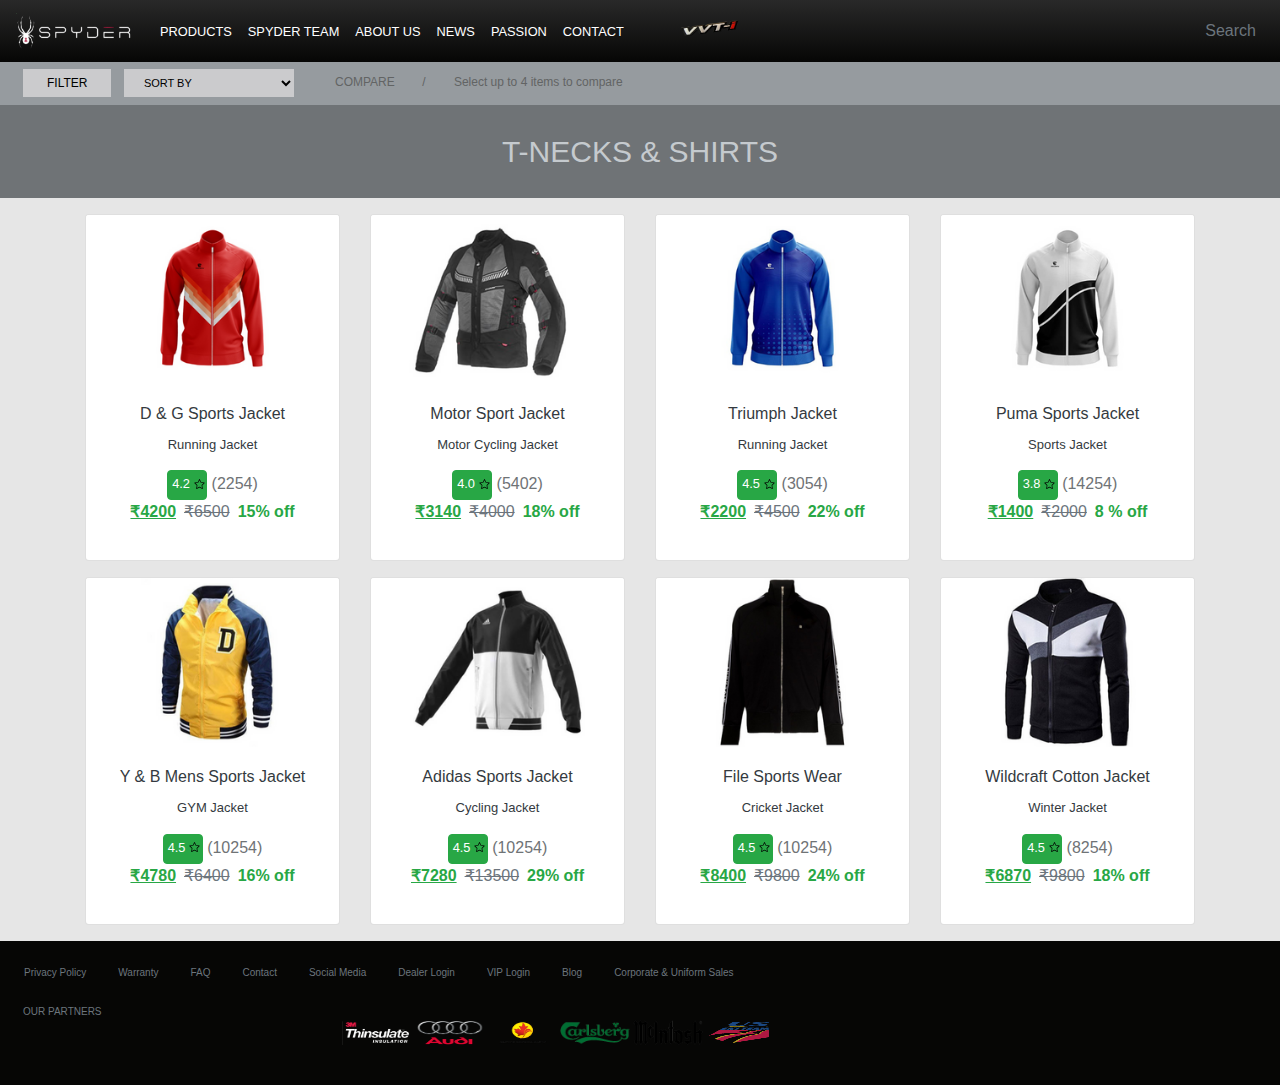
<file: index.html>
<!DOCTYPE html>
<html lang="en">
<head>
    <meta charset="UTF-8">
    <meta http-equiv="X-UA-Compatible" content="IE=edge">
    <meta name="viewport" content="width=device-width, initial-scale=1.0">
    <title>Spyder</title>
    <link rel="stylesheet" href="https://cdn.jsdelivr.net/npm/bootstrap@4.0.0/dist/css/bootstrap.min.css" integrity="sha384-Gn5384xqQ1aoWXA+058RXPxPg6fy4IWvTNh0E263XmFcJlSAwiGgFAW/dAiS6JXm" crossorigin="anonymous">
    <link rel="stylesheet" href="style/style.css">

</head>
<body style="background-color: #e6e6e6;">
  <header style="background-image:linear-gradient(#292929, #060605);"  >
    <div class="container-fluid">
  
      <!-- navbar -->
          <div class="col-md-12 col-12 ">
            <nav style="background-image: linear-gradient(#292929, #060605);" class="navbar navbar-expand-lg navbar-dark fixed-top">
              <a class="navbar-brand" href="#">
                <img src="images/Spyder logo.png" width="120" class="img-fluid"/>
              </a>
              <button class="navbar-toggler" type="button" data-toggle="collapse" data-target="#navbarSupportedContent" aria-controls="navbarSupportedContent" aria-expanded="false" aria-label="Toggle navigation">
                <span class="navbar-toggler-icon"></span>
              </button>
            
              <div class="collapse navbar-collapse" id="navbarSupportedContent">
                <ul class="navbar-nav mr-auto">
                  <li class="nav-item active">
                    <a class="nav-link" href="about.html"><small>PRODUCTS</small><span class="sr-only">(current)</span></a>
                  </li>
                  <li class="nav-item active">
                      <a class="nav-link" href="about.html"><small>SPYDER TEAM</small> <span class="sr-only">(current)</span></a>
                    </li>
                    <li class="nav-item active">
                      <a class="nav-link" href="about.html"><small>ABOUT US </small><span class="sr-only">(current)</span></a>
                    </li>
                    <li class="nav-item active">
                      <a class="nav-link" href="about.html"><small>NEWS </small><span class="sr-only">(current)</span></a>
                    </li>
                    <li class="nav-item active">
                      <a class="nav-link" href="about.html"><small>PASSION</small> <span class="sr-only">(current)</span></a>
                    </li>
                    <li class="nav-item active">
                      <a class="nav-link" href="contact.html"><small>CONTACT</small> <span class="sr-only">(current)</span></a>
                    </li>     
                    <li class="nav-item active">
                      <img src="images/vvt.png" height="20px" width="60px" class="mt-2 ml-5">
                    </li>      
                  
                </ul>
                
                <form class="form-inline my-2 my-lg-0">
                  <ul class="navbar-nav mr-auto">
                    <li class="nav-item active">
                      <a class="nav-link" href="#"><span class="text-secondary">Search</span><span class="sr-only">(current)</span></a>
                    </li>  
                  </ul>
                </form>
              </div>
            </nav>

      </div>
  </div>
</div>
</header>
<!-- Next Section or Row -->
<section>
  <div class="container-fluid">
    <div class="row" style="margin-top:60px ;">
      <div class="col-12 col-md-3" style="background-color: #969b9f;">
          <button type="button" class="m-2 border-0 pl-4 pr-4" style="background-color:#cbcbcd ;height: 28px; font-size: 12px; font-weight: 500;" >FILTER</button>
          <select class="form-select border-0 pl-3" aria-label="Disabled select example" style="background-color:#cbcbcd ; width: 170px; height: 28px; font-size: 11px; font-weight: 500;"  >                    
              <option selected>SORT BY</option>
              <option value="1">One</option>
              <option value="2">Two</option>
              <option value="3">Three</option>
          </select>
      </div>
      <div class="col-12 col-md-9 pt-2"  style="background-color: #969b9f;">      
          <span style="font-size: 12px; color: #626464;">COMPARE   </span>
          <span class="p-4" style="font-size: 12px; color: #626464;">/</span>
          <span style="font-size: 12px; color: #626464;">Select up to 4 items to compare</span>
      </div>
    </div>
  </div>
</section>
<!-- Next Section -->
<section>
  <div class="container-fluid">
  <div class="row">
      <div class="col-12 text-center text-white p-4" style="background-color: #6f7376;">
          <span style="font-size:30px ; color: #c5cace; font-weight: lighter;">T-NECKS & SHIRTS</span>
      </div>
  </div>
</div>
</section>
<section>
  <div class="container" >
    <div class="row">
      <!-- Card 1 -->
        <div class="col-12 col-md-3 col-sm-6 pt-3"><a href="" class="text-dark">
          <div class="card text-center">
            <img src="images/301.png" class="card-img-top" alt="...">
            <div class="card-body">
              <h5 class="card-title font1">D & G Sports Jacket</h5>
              <p class="card-text  font2">Running Jacket</p>
              <button class="btn btn-success pl-1 pt-0" style="width: 40px; height: 30px;"><small>4.2</small><img src="images/star.svg" width="15px" height="15px" class="pl-1"></button>
              <span style="color: #6f7376;">(2254)</span>
              <p class="text-success font-weight-bold  "><ins>₹4200</ins><del class="pl-2 text-secondary pr-2 font-weight-light">₹6500</del>15% off</p>
            </div>
          </div></a>
        </div>
        <!-- Card 2 -->
        <div class="col-12 col-md-3 col-sm-6 pt-3"><a href="" class="text-dark">
          <div class="card text-center">
            <img src="images/311.png"  class="card-img-top" alt="...">
            <div class="card-body">
              <h5 class="card-title  font1">Motor Sport Jacket</h5>
              <p class="card-text  font2">Motor Cycling Jacket</p>
              <button class="btn btn-success pl-1 pt-0" style="width: 40px; height: 30px;"><small>4.0</small><img src="images/star.svg" width="15px" height="15px" class="pl-1"></button>
              <span style="color: #6f7376;">(5402)</span>
              <p class="text-success font-weight-bold "><ins>₹3140</ins><del class="pl-2 text-secondary pr-2 font-weight-light">₹4000</del>18% off</p>
            </div>
          </div></a>
        </div>
        <!-- Card 3 -->
        <div class="col-12 col-md-3 col-sm-6 pt-3"><a href="" class="text-dark">
          <div class="card text-center">
            <img src="images/302.png" class="card-img-top" alt="...">
            <div class="card-body">
              <h5 class="card-title  font1">Triumph Jacket </h5>
              <p class="card-text  font2">Running Jacket</p>
              <button class="btn btn-success pl-1 pt-0" style="width: 40px; height: 30px;"><small>4.5</small><img src="images/star.svg" width="15px" height="15px" class="pl-1"></button>
              <span style="color: #6f7376;">(3054)</span>
              <p class="text-success font-weight-bold "><ins>₹2200</ins><del class="pl-2 text-secondary pr-2 font-weight-light">₹4500</del>22% off</p>
            </div>
          </div></a>
        </div>
        <!-- Card 4 -->
        <div class="col-12 col-md-3 col-sm-6 pt-3"><a href="" class="text-dark">
          <div class="card text-center">
            <img src="images/304.png" class="card-img-top" alt="...">
            <div class="card-body">
              <h5 class="card-title  font1">Puma Sports Jacket</h5>
              <p class="card-text  font2">Sports Jacket</p>
              <button class="btn btn-success pl-1 pt-0" style="width: 40px; height: 30px;"><small>3.8</small><img src="images/star.svg" width="15px" height="15px" class="pl-1"></button>
              <span style="color: #6f7376;">(14254)</span>
              <p class="text-success font-weight-bold "><ins>₹1400</ins><del class="pl-2 text-secondary pr-2 font-weight-light">₹2000</del>8 % off</p>
            </div>
          </div>
        </div></a>
        
    </div>
    <!-- Card 5 -->
    <div class="row">
      <div class="col-12 col-md-3 col-sm-6 pt-3 pb-3"><a href="" class="text-dark">
        <div class="card text-center">
          <img src="images/303.png " class="card-img-top" alt="...">
          <div class="card-body">
            <h5 class="card-title  font1">Y & B Mens Sports Jacket</h5>
            <p class="card-text  font2">GYM Jacket</p>
            <button class="btn btn-success pl-1 pt-0 " style="width: 40px; height: 30px;"><small>4.5</small><img src="images/star.svg" width="15px" height="15px" class="pl-1"></button>
            <span style="color: #6f7376;">(10254)</span>
            <p class="text-success font-weight-bold "><ins>₹4780</ins><del class="pl-2 text-secondary pr-2 font-weight-light">₹6400</del>16% off</p>
          </div>
        </div></a>
      </div>
      <!-- Card 6 -->
      <div class="col-12 col-md-3 col-sm-6 pt-3 pb-3"><a href="" class="text-dark">
        <div class="card text-center">
          <img src="images/308.png" class="card-img-top" alt="...">
          <div class="card-body">
            <h5 class="card-title  font1">Adidas Sports Jacket</h5>
            <p class="card-text  font2">Cycling Jacket</p>
            <button class="btn btn-success pl-1 pt-0" style="width: 40px; height: 30px;"><small>4.5</small><img src="images/star.svg" width="15px" height="15px" class="pl-1"></button>
            <span style="color: #6f7376;">(10254)</span>
            <p class="text-success font-weight-bold "><ins>₹7280</ins><del class="pl-2 text-secondary pr-2 font-weight-light">₹13500</del>29% off</p>
          </div>
        </div></a>
      </div>
      <!-- Card 7 -->
      <div class="col-12 col-md-3 col-sm-6 pt-3 pb-3"><a href="" class="text-dark">
        <div class="card text-center">
          <img src="images/310.png" class="card-img-top" alt="...">
          <div class="card-body">
            <h5 class="card-title  font1">File Sports Wear</h5>
            <p class="card-text  font2">Cricket Jacket</p>
            <button class="btn btn-success pl-1 pt-0" style="width: 40px; height: 30px;"><small>4.5</small><img src="images/star.svg" width="15px" height="15px" class="pl-1"></button>
            <span style="color: #6f7376;">(10254)</span>
            <p class="text-success font-weight-bold "><ins>₹8400</ins><del class="pl-2 text-secondary pr-2 font-weight-light">₹9800</del>24% off</p>
          </div>
        </div></a>
      </div>
      <!-- Card 8 -->
      <div class="col-12 col-md-3 col-sm-6 pt-3 pb-3"><a href="" class="text-dark">
        <div class="card text-center">
          <img src="images/307.png" class="card-img-top" alt="...">
          <div class="card-body">
            <h5 class="card-title  font1">Wildcraft Cotton Jacket</h5>
            <p class="card-text font2">Winter Jacket</p>
            <button class="btn btn-success pl-1 pt-0" style="width: 40px; height: 30px;"><small>4.5</small><img src="images/star.svg" width="15px" height="15px" class="pl-1"></button>
            <span style="color: #6f7376;">(8254)</span>
            <p class="text-success font-weight-bold "><ins>₹6870</ins><del class="pl-2 text-secondary pr-2 font-weight-light">₹9800</del>18% off</p>
          </div>
        </div></a>
      </div>
      
  </div>
  </div>  
</section>
<!-- Footer -->
<footer style="background-color: #060605;">
 <div class="container-fluid">
  <div class="row pl-2 pt-3" style="font-size: 10px;">
    
    <ul class="nav justify-content-center">
      <li class="nav-item">
        <span class="nav-link disabled">Privacy Policy</span>
      </li>
      <li class="nav-item">
        <span class="nav-link disabled">Warranty</span>
      </li>
      <li class="nav-item">
        <span class="nav-link disabled">FAQ</span>
      </li>
      <li class="nav-item">
        <span class="nav-link disabled">Contact</span>
      </li>
      <li class="nav-item">
        <span class="nav-link disabled">Social Media</span>
      </li>
      <li class="nav-item">
        <span class="nav-link disabled">Dealer Login</span>
      </li>
      <li class="nav-item">
        <span class="nav-link disabled">VIP Login</span>
      </li>
      <li class="nav-item">
        <span class="nav-link disabled">Blog</span>
      </li>
      <li class="nav-item">
        <span class="nav-link disabled">Corporate & Uniform Sales</span>
      </li>
    </ul>
    
  </div>
  <!-- Our Partner row -->
  <div class="row pl-2 pt-3 pb-4"  style="font-size: 10px;"> 
    <!-- Our Partner Column -->
    <div class="col-12 col-md-3">
      <span class="text-secondary">OUR PARTNERS</span>
    </div>

    <!-- Images Column -->
    <div class="col-12 col-md-9 p-3">
      <img src="images/download-removebg-preview.png" height="25px" width="70px">
      <img src="images/audi-logo-9C21D639E0-seeklogo.com-removebg-preview (1).png"  height="25px" width="70px">
      <img src="images/alpine-canada-removebg-preview.png" height="25px" width="70px">
      <img src="images/cal.png" height="25px" width="70px">
      <img src="images/mc.png" height="25px" width="70px">
      <img src="images/us.png" height="25px" width="70px">
    </div>
  </div>
 </div>
  
</footer>
 
      
  <script src="https://code.jquery.com/jquery-3.2.1.slim.min.js" integrity="sha384-KJ3o2DKtIkvYIK3UENzmM7KCkRr/rE9/Qpg6aAZGJwFDMVNA/GpGFF93hXpG5KkN" crossorigin="anonymous"></script>
  <script src="https://cdn.jsdelivr.net/npm/popper.js@1.12.9/dist/umd/popper.min.js" integrity="sha384-ApNbgh9B+Y1QKtv3Rn7W3mgPxhU9K/ScQsAP7hUibX39j7fakFPskvXusvfa0b4Q" crossorigin="anonymous"></script>
  <script src="https://cdn.jsdelivr.net/npm/bootstrap@4.0.0/dist/js/bootstrap.min.js" integrity="sha384-JZR6Spejh4U02d8jOt6vLEHfe/JQGiRRSQQxSfFWpi1MquVdAyjUar5+76PVCmYl" crossorigin="anonymous"></script>
  </body>
  </html>
</file>
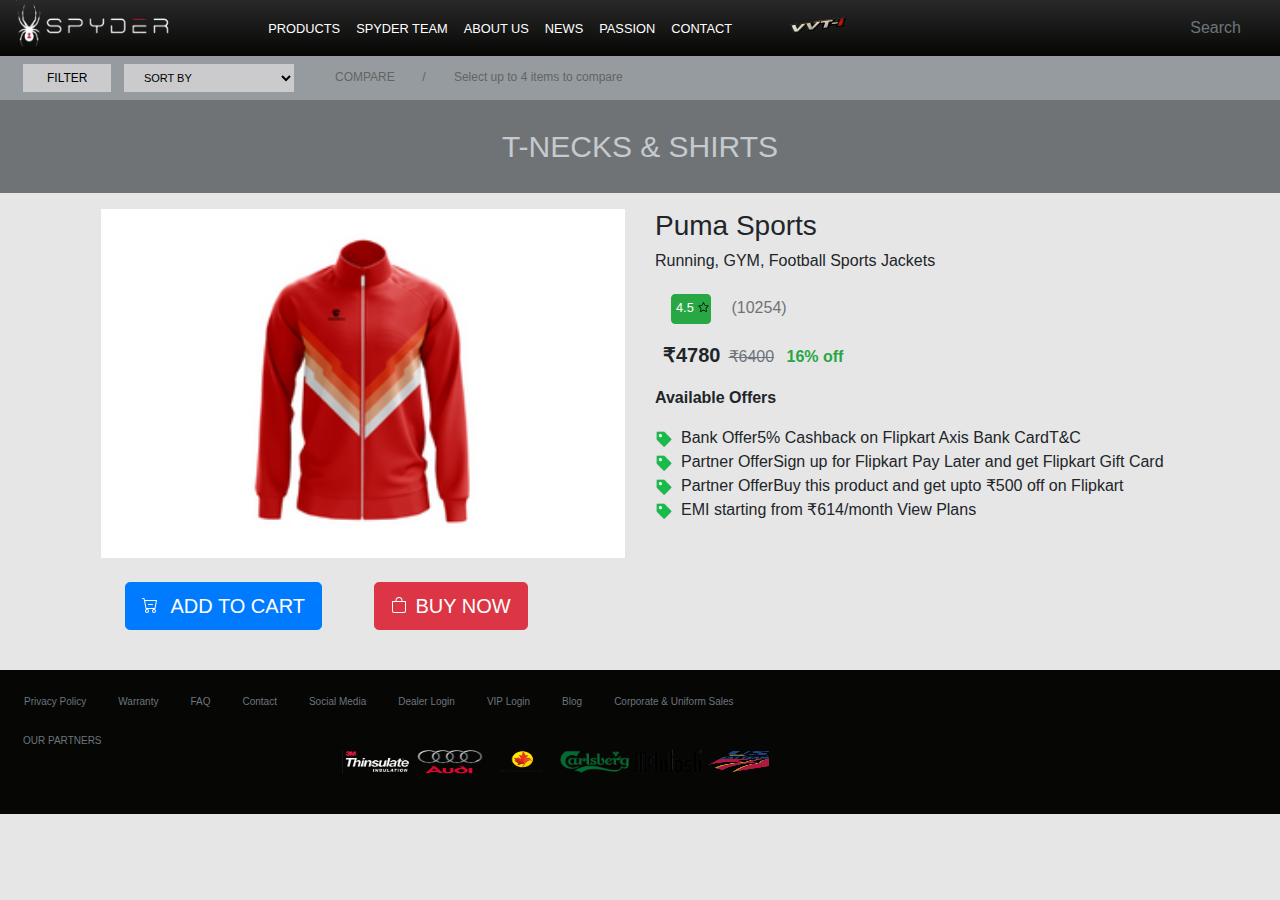
<file: productdetails.html>
<!DOCTYPE html>
<html lang="en">
<head>
    <meta charset="UTF-8">
    <meta http-equiv="X-UA-Compatible" content="IE=edge">
    <meta name="viewport" content="width=device-width, initial-scale=1.0">
    <title>Spyder</title>
    <link rel="stylesheet" href="https://cdn.jsdelivr.net/npm/bootstrap@4.0.0/dist/css/bootstrap.min.css" integrity="sha384-Gn5384xqQ1aoWXA+058RXPxPg6fy4IWvTNh0E263XmFcJlSAwiGgFAW/dAiS6JXm" crossorigin="anonymous">
    <link rel="stylesheet" href="style/style.css">

</head>
<body style="background-color: #e6e6e6;">
  <header style="background-image:linear-gradient(#292929, #060605);" >
    <div class="container-fluid">
  <div class="row">
      <div class="col-12 pl-3 col-md-2">
          <img src="images/Spyder logo.png" width="160" height="40px" class="img-fluid"/>
      </div>
          <div class="col-md-10 col-12 ">
          <nav style="background-image: linear-gradient(#292929, #060605);" class="navbar navbar-expand-lg navbar-dark ">
              <a class="navbar-brand" href="#"></a>
              <button class="navbar-toggler" type="button" data-toggle="collapse" data-target="#navbarSupportedContent" aria-controls="navbarSupportedContent" aria-expanded="false" aria-label="Toggle navigation">
                <span class="navbar-toggler-icon"></span>
              </button>
            
              <div class="collapse navbar-collapse" id="navbarSupportedContent">
                <ul class="navbar-nav mr-auto">
                  <li class="nav-item active">
                    <a class="nav-link" href="about.html"><small>PRODUCTS</small><span class="sr-only">(current)</span></a>
                  </li>
                  <li class="nav-item active">
                      <a class="nav-link" href="about.html"><small>SPYDER TEAM</small> <span class="sr-only">(current)</span></a>
                    </li>
                    <li class="nav-item active">
                      <a class="nav-link" href="about.html"><small>ABOUT US </small><span class="sr-only">(current)</span></a>
                    </li>
                    <li class="nav-item active">
                      <a class="nav-link" href="about.html"><small>NEWS </small><span class="sr-only">(current)</span></a>
                    </li>
                    <li class="nav-item active">
                      <a class="nav-link" href="about.html"><small>PASSION</small> <span class="sr-only">(current)</span></a>
                    </li>
                    <li class="nav-item active">
                      <a class="nav-link" href="contact.html"><small>CONTACT</small> <span class="sr-only">(current)</span></a>
                    </li>     
                    <li class="nav-item active">
                      <img src="images/vvt.png" height="20px" width="60px" class="mt-2 ml-5">
                    </li>      
                  
                </ul>
                
                <form class="form-inline my-2 my-lg-0">
                  <ul class="navbar-nav mr-auto">
                    <li class="nav-item active">
                      <a class="nav-link" href="#"><span class="text-secondary">Search</span><span class="sr-only">(current)</span></a>
                    </li>  
                  </ul>
                </form>
              </div>
            </nav>

      </div>
  </div>
</div>
</header>
<section>
  <div class="container-fluid">
  <div class="row">
      <div class="col-12 col-md-3" style="background-color: #969b9f;">
          <button type="button" class="m-2 border-0 pl-4 pr-4" style="background-color:#cbcbcd ;height: 28px; font-size: 12px; font-weight: 500;" >FILTER</button>
          <select class="form-select border-0 pl-3" aria-label="Disabled select example" style="background-color:#cbcbcd ; width: 170px; height: 28px; font-size: 11px; font-weight: 500;"  >                    
              <option selected>SORT BY</option>
              <option value="1">One</option>
              <option value="2">Two</option>
              <option value="3">Three</option>
            </select></div>
      <div class="col-12 col-md-9 pt-2"  style="background-color: #969b9f;">      
            <span style="font-size: 12px; color: #626464;">COMPARE   </span>
            <span class="p-4"  style="font-size: 12px; color: #626464;">/</span>
            <span style="font-size: 12px; color: #626464;">Select up to 4 items to compare</span>
         
      </div>
  </div>
</div>
</section>
<section>
  <div class="container-fluid">
  <div class="row">
      <div class="col-12 text-center text-white p-4" style="background-color: #6f7376;">
          <span style="font-size:30px ; color: #c5cace; font-weight: lighter;">T-NECKS & SHIRTS</span>
      </div>
  </div>
</div>
</section>
<section>
    <div class="container">
    <div class="row p-3">
    <div class="col-md-6 col-12">
        <div id="carouselExampleControls" class="carousel slide" data-ride="carousel">
            <div class="carousel-inner">
              <div class="carousel-item active">
                <img class="d-block w-100" src="images/301.png" alt="First slide">
              </div>
              <div class="carousel-item">
                <img class="d-block w-100" src="images/302.png" alt="Second slide">
              </div>
              <div class="carousel-item">
                <img class="d-block w-100" src="images/304.png" alt="Third slide">
              </div>
            </div>
            <a class="carousel-control-prev" href="#carouselExampleControls" role="button" data-slide="prev">
              <span class="carousel-control-prev-icon" aria-hidden="true"></span>
              <span class="sr-only">Previous</span>
            </a>
            <a class="carousel-control-next" href="#carouselExampleControls" role="button" data-slide="next">
              <span class="carousel-control-next-icon" aria-hidden="true"></span>
              <span class="sr-only">Next</span>
            </a>
          </div>
            <button type="button" class="btn btn-primary btn-lg text-uppercase m-4" > 
                <svg xmlns="http://www.w3.org/2000/svg" width="16" height="16" fill="currentColor" class="bi bi-cart-dash mr-2" viewBox="0 0 16 16">
                <path d="M6.5 7a.5.5 0 0 0 0 1h4a.5.5 0 0 0 0-1h-4z"/>
                <path d="M.5 1a.5.5 0 0 0 0 1h1.11l.401 1.607 1.498 7.985A.5.5 0 0 0 4 12h1a2 2 0 1 0 0 4 2 2 0 0 0 0-4h7a2 2 0 1 0 0 4 2 2 0 0 0 0-4h1a.5.5 0 0 0 .491-.408l1.5-8A.5.5 0 0 0 14.5 3H2.89l-.405-1.621A.5.5 0 0 0 2 1H.5zm3.915 10L3.102 4h10.796l-1.313 7h-8.17zM6 14a1 1 0 1 1-2 0 1 1 0 0 1 2 0zm7 0a1 1 0 1 1-2 0 1 1 0 0 1 2 0z"/>
              </svg> Add to Cart</button>
            <button type="button" class="btn btn-danger btn-lg text-uppercase m-4">
                <svg xmlns="http://www.w3.org/2000/svg" width="16" height="16" fill="currentColor" class="bi bi-bag mr-2" viewBox="0 0 16 16">
                <path d="M8 1a2.5 2.5 0 0 1 2.5 2.5V4h-5v-.5A2.5 2.5 0 0 1 8 1zm3.5 3v-.5a3.5 3.5 0 1 0-7 0V4H1v10a2 2 0 0 0 2 2h10a2 2 0 0 0 2-2V4h-3.5zM2 5h12v9a1 1 0 0 1-1 1H3a1 1 0 0 1-1-1V5z"/>
              </svg>Buy Now</button>
            
    </div>
    
    <div class="col-md-6 col-12">
        <h3>Puma Sports</h3>
        <h6>Running, GYM, Football Sports Jackets</h6>
        <button class="btn btn-success pl-1 pt-0 m-3" style="width: 40px; height: 30px;"><small>4.5</small><img src="images/star.svg" width="15px" height="15px" class="pl-1"></button>
        <span style="color: #6f7376;">(10254)</span>
        <p class="font-weight-bold"><span class="price pl-2">₹4780</span><del class="pl-2 text-secondary pr-2 font-weight-light">₹6400</del>
            <span class="text-success">16% off</span></p>
            <p class="font-weight-bold">Available Offers</p>
            <ul class="list-unstyled">
                <li><img src="images/offerslogo.webp" width="18px" height="18px"><span class="pl-2">Bank Offer5% Cashback on Flipkart Axis Bank CardT&C</span></li>
                <li><img src="images/offerslogo.webp" width="18px" height="18px"><span class="pl-2">Partner OfferSign up for Flipkart Pay Later and get Flipkart Gift Card</span></li>
                <li><img src="images/offerslogo.webp" width="18px" height="18px"><span class="pl-2">Partner OfferBuy this product and get upto ₹500 off on Flipkart</span></li>
                <li><img src="images/offerslogo.webp" width="18px" height="18px"><span class="pl-2">EMI starting from ₹614/month View Plans</span></li>
            </ul>
          
</div>
</div>
</div>
</section>

<footer style="background-color: #060605;">
 <div class="container-fluid">
  <div class="row pl-2 pt-3" style="font-size: 10px;">
    
    <ul class="nav justify-content-center">
      <li class="nav-item">
        <span class="nav-link disabled">Privacy Policy</span>
      </li>
      <li class="nav-item">
        <span class="nav-link disabled">Warranty</span>
      </li>
      <li class="nav-item">
        <span class="nav-link disabled">FAQ</span>
      </li>
      <li class="nav-item">
        <span class="nav-link disabled">Contact</span>
      </li>
      <li class="nav-item">
        <span class="nav-link disabled">Social Media</span>
      </li>
      <li class="nav-item">
        <span class="nav-link disabled">Dealer Login</span>
      </li>
      <li class="nav-item">
        <span class="nav-link disabled">VIP Login</span>
      </li>
      <li class="nav-item">
        <span class="nav-link disabled">Blog</span>
      </li>
      <li class="nav-item">
        <span class="nav-link disabled">Corporate & Uniform Sales</span>
      </li>
    </ul>
    
  </div>
  <div class="row pl-2 pt-3 pb-4"  style="font-size: 10px;"> 
    <div class="col-12 col-md-3">
      <span class="text-secondary">OUR PARTNERS</span>


    </div>
    <div class="col-12 col-md-9 p-3">
      <img src="images/download-removebg-preview.png" height="25px" width="70px">
      <img src="images/audi-logo-9C21D639E0-seeklogo.com-removebg-preview (1).png"  height="25px" width="70px">
      <img src="images/alpine-canada-removebg-preview.png" height="25px" width="70px">
      <img src="images/cal.png" height="25px" width="70px">
      <img src="images/mc.png" height="25px" width="70px">
      <img src="images/us.png" height="25px" width="70px">
    </div>
  </div>
 </div>
  
</footer>
 
      
  <script src="https://code.jquery.com/jquery-3.2.1.slim.min.js" integrity="sha384-KJ3o2DKtIkvYIK3UENzmM7KCkRr/rE9/Qpg6aAZGJwFDMVNA/GpGFF93hXpG5KkN" crossorigin="anonymous"></script>
  <script src="https://cdn.jsdelivr.net/npm/popper.js@1.12.9/dist/umd/popper.min.js" integrity="sha384-ApNbgh9B+Y1QKtv3Rn7W3mgPxhU9K/ScQsAP7hUibX39j7fakFPskvXusvfa0b4Q" crossorigin="anonymous"></script>
  <script src="https://cdn.jsdelivr.net/npm/bootstrap@4.0.0/dist/js/bootstrap.min.js" integrity="sha384-JZR6Spejh4U02d8jOt6vLEHfe/JQGiRRSQQxSfFWpi1MquVdAyjUar5+76PVCmYl" crossorigin="anonymous"></script>
  </body>
  </html>
</file>
<file: style/style.css>
.font1{
    font-size: 16px;

}
.font2{
    font-size: 13px;
}
.price{
    font-size: 20px;
    font-weight: 500px;
}
</file>
